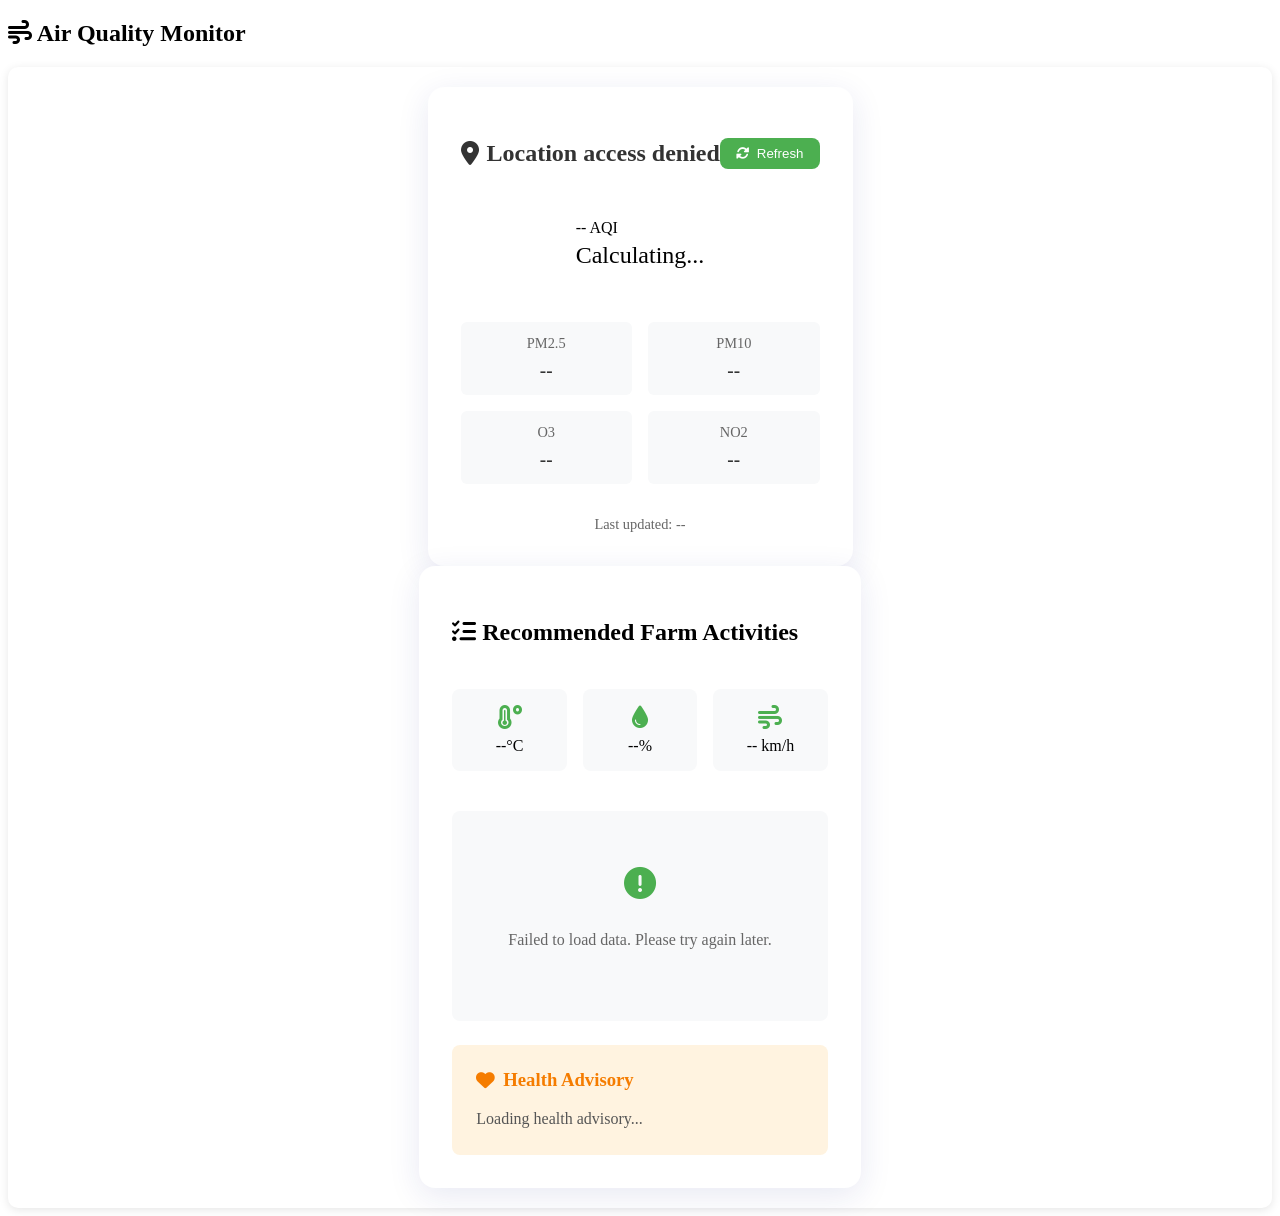
<file: biobloom/crop/aqi-monitor.html>
<!DOCTYPE html>
<html lang="en">
<head>
    <meta charset="UTF-8">
    <meta name="viewport" content="width=device-width, initial-scale=1.0">
    <title>AQI Monitor - BioBloom</title>
    <link rel="stylesheet" href="aqi-monitor.css">
    <link href="https://cdnjs.cloudflare.com/ajax/libs/font-awesome/6.0.0/css/all.min.css" rel="stylesheet">
</head>
<body>
    <main>
        <section class="section">
            <h1>
                <i class="fas fa-wind"></i>
                Air Quality Monitor
            </h1>
            
            <div class="aqi-container">
                <!-- Location and AQI Card -->
                <div class="card aqi-card">
                    <div class="location-info">
                        <h2>
                            <i class="fas fa-map-marker-alt"></i>
                            <span id="location-name">Detecting location...</span>
                        </h2>
                        <button id="refresh-btn" class="refresh-btn">
                            <i class="fas fa-sync-alt"></i>
                            Refresh
                        </button>
                    </div>

                    <div class="aqi-display">
                        <div class="aqi-gauge">
                            <div class="gauge-value">
                                <span id="aqi-value">--</span>
                                <span class="unit">AQI</span>
                            </div>
                            <div id="aqi-status" class="aqi-status">Calculating...</div>
                        </div>

                        <div class="pollutant-details">
                            <div class="pollutant-item">
                                <span class="label">PM2.5</span>
                                <span id="pm25-value" class="value">--</span>
                            </div>
                            <div class="pollutant-item">
                                <span class="label">PM10</span>
                                <span id="pm10-value" class="value">--</span>
                            </div>
                            <div class="pollutant-item">
                                <span class="label">O3</span>
                                <span id="o3-value" class="value">--</span>
                            </div>
                            <div class="pollutant-item">
                                <span class="label">NO2</span>
                                <span id="no2-value" class="value">--</span>
                            </div>
                        </div>
                    </div>

                    <div class="last-updated">
                        Last updated: <span id="update-time">--</span>
                    </div>
                </div>

                <!-- Farm Activities Card -->
                <div class="card activities-card">
                    <h2>
                        <i class="fas fa-tasks"></i>
                        Recommended Farm Activities
                    </h2>
                    
                    <div class="weather-info">
                        <div class="weather-item">
                            <i class="fas fa-temperature-high"></i>
                            <span id="temperature">--°C</span>
                        </div>
                        <div class="weather-item">
                            <i class="fas fa-tint"></i>
                            <span id="humidity">--%</span>
                        </div>
                        <div class="weather-item">
                            <i class="fas fa-wind"></i>
                            <span id="wind-speed">-- km/h</span>
                        </div>
                    </div>

                    <div class="activities-list" id="activities-list">
                        <div class="activity-placeholder">
                            <i class="fas fa-spinner fa-spin"></i>
                            <p>Loading activity recommendations...</p>
                        </div>
                    </div>

                    <div class="health-advisory">
                        <h3>
                            <i class="fas fa-heart"></i>
                            Health Advisory
                        </h3>
                        <p id="health-message">Loading health advisory...</p>
                    </div>
                </div>
            </div>
        </section>
    </main>

    <script src="aqi-monitor.js"></script>
</body>
</html>
</file>
<file: biobloom/crop/aqi-monitor.css>
/* Main container styles */
.aqi-container {
    display: flex;
    flex-direction: column;
    align-items: center;
    padding: 20px;
    background: #fff;
    border-radius: 10px;
    box-shadow: 0 2px 10px rgba(0, 0, 0, 0.1);
}

/* Card styles */
.card {
    background: var(--card-background, #fff);
    border-radius: 16px;
    padding: 2rem;
    box-shadow: 0 8px 32px rgba(31, 38, 135, 0.1);
    border: 1px solid rgba(255, 255, 255, 0.2);
}

/* Location info styles */
.location-info {
    display: flex;
    justify-content: space-between;
    align-items: center;
    margin-bottom: 2rem;
}

.location-info h2 {
    font-size: 1.5rem;
    color: #333;
    display: flex;
    align-items: center;
    gap: 0.5rem;
}

.refresh-btn {
    padding: 0.5rem 1rem;
    background: #4CAF50;
    color: white;
    border: none;
    border-radius: 8px;
    cursor: pointer;
    display: flex;
    align-items: center;
    gap: 0.5rem;
    transition: all 0.3s ease;
}

.refresh-btn:hover {
    background: #45a049;
    transform: translateY(-1px);
}

/* AQI display styles */
.aqi-display {
    display: flex;
    flex-direction: column;
    align-items: center;
    gap: 2rem;
    margin-bottom: 2rem;
}

#aqi-gauge {
    width: 100%;
    height: 200px;
    margin: 20px 0;
}

.aqi-info {
    text-align: center;
    margin-top: 20px;
}

#aqi-number {
    font-size: 48px;
    font-weight: bold;
    margin: 10px 0;
}

#aqi-status {
    font-size: 24px;
    font-weight: 500;
    margin: 5px 0;
}

#aqi-description {
    font-size: 16px;
    color: #666;
    margin: 10px 0;
    max-width: 400px;
    text-align: center;
}

/* Ensure the gauge canvas is visible */
#aqi-gauge svg {
    width: 100% !important;
    height: 100% !important;
    display: block !important;
}

/* Hide any unwanted text elements from the gauge */
#aqi-gauge text {
    display: none !important;
}

/* Style the gauge pointer */
#aqi-gauge .pointer {
    transform-origin: center bottom;
    transition: transform 0.5s ease-out;
}

/* AQI status colors with enhanced styling */
.aqi-good {
    color: #4CAF50;
    background: rgba(76, 175, 80, 0.1);
}

.aqi-moderate {
    color: #FFC107;
    background: rgba(255, 193, 7, 0.1);
}

.aqi-unhealthy {
    color: #FF9800;
    background: rgba(255, 152, 0, 0.1);
}

.aqi-very-unhealthy {
    color: #F44336;
    background: rgba(244, 67, 54, 0.1);
}

.aqi-hazardous {
    color: #9C27B0;
    background: rgba(156, 39, 176, 0.1);
}

/* Pollutant details enhancement */
.pollutant-details {
    display: grid;
    grid-template-columns: repeat(2, 1fr);
    gap: 1rem;
    width: 100%;
    margin-top: 1rem;
}

.pollutant-item {
    background: #f8f9fa;
    padding: 1rem;
    border-radius: 8px;
    text-align: center;
    transition: all 0.3s ease;
    border: 1px solid rgba(0,0,0,0.1);
}

.pollutant-item:hover {
    transform: translateY(-2px);
    box-shadow: 0 4px 8px rgba(0,0,0,0.1);
}

.pollutant-item .label {
    font-size: 0.9rem;
    color: #666;
    display: block;
    margin-bottom: 0.5rem;
    font-weight: 500;
}

.pollutant-item .value {
    font-size: 1.2rem;
    font-weight: 600;
    color: #333;
    display: block;
}

/* Last updated styles */
.last-updated {
    text-align: center;
    color: #666;
    font-size: 0.9rem;
}

/* Activities card styles */
.activities-card {
    display: flex;
    flex-direction: column;
    gap: 1.5rem;
}

.weather-info {
    display: grid;
    grid-template-columns: repeat(3, 1fr);
    gap: 1rem;
    margin-bottom: 1rem;
}

.weather-item {
    background: #f8f9fa;
    padding: 1rem;
    border-radius: 8px;
    text-align: center;
    display: flex;
    flex-direction: column;
    align-items: center;
    gap: 0.5rem;
}

.weather-item i {
    font-size: 1.5rem;
    color: #4CAF50;
}

.activities-list {
    flex-grow: 1;
    background: #f8f9fa;
    border-radius: 8px;
    padding: 1.5rem;
}

.activity-item {
    display: flex;
    align-items: flex-start;
    padding: 1rem;
    margin-bottom: 1rem;
    background: #ffffff;
    border-radius: 8px;
    box-shadow: 0 2px 4px rgba(0,0,0,0.1);
    transition: transform 0.2s ease;
}

.activity-item:hover {
    transform: translateY(-2px);
}

.activity-item i {
    font-size: 1.5rem;
    margin-right: 1rem;
    color: #2196F3;
}

.activity-content {
    flex: 1;
}

.activity-content h4 {
    margin: 0 0 0.5rem 0;
    color: #333;
}

.activity-content p {
    margin: 0;
    color: #666;
    line-height: 1.4;
}

.activity-placeholder {
    text-align: center;
    color: #666;
    padding: 2rem;
}

.activity-placeholder i {
    font-size: 2rem;
    color: #4CAF50;
    margin-bottom: 1rem;
}

/* Health advisory styles */
.health-advisory {
    background: #fff3e0;
    border-radius: 8px;
    padding: 1.5rem;
}

.health-advisory h3 {
    color: #f57c00;
    margin: 0 0 1rem 0;
    display: flex;
    align-items: center;
    gap: 0.5rem;
}

.health-advisory p {
    margin: 0;
    color: #555;
    line-height: 1.5;
}

/* Warning Styles */
.warning-high {
    border-left: 4px solid #F44336;
    background-color: #FFF5F5;
}

.warning-high i {
    color: #F44336;
}

.warning-medium {
    border-left: 4px solid #FF9800;
    background-color: #FFF8E1;
}

.warning-medium i {
    color: #FF9800;
}

/* Pollutant Values */
.pollutant-item {
    transition: all 0.3s ease;
    border: 1px solid transparent;
    padding: 0.75rem;
    border-radius: 6px;
}

/* Loading Animation */
@keyframes pulse {
    0% { transform: scale(1); opacity: 1; }
    50% { transform: scale(1.05); opacity: 0.8; }
    100% { transform: scale(1); opacity: 1; }
}

.aqi-gauge.loading {
    animation: pulse 1.5s infinite;
}

/* Responsive design */
@media (max-width: 1024px) {
    .aqi-container {
        grid-template-columns: 1fr;
    }
    
    .pollutant-details {
        grid-template-columns: repeat(2, 1fr);
    }
}

@media (max-width: 768px) {
    .weather-info {
        grid-template-columns: 1fr;
    }
    
    .aqi-gauge {
        width: 180px;
        height: 180px;
    }
    
    .gauge-value {
        font-size: 2.5rem;
    }
    
    .activity-item {
        flex-direction: column;
        align-items: flex-start;
    }
    
    .activity-item i {
        margin-bottom: 0.5rem;
    }
    
    .pollutant-grid {
        grid-template-columns: 1fr;
    }
}
</file>
